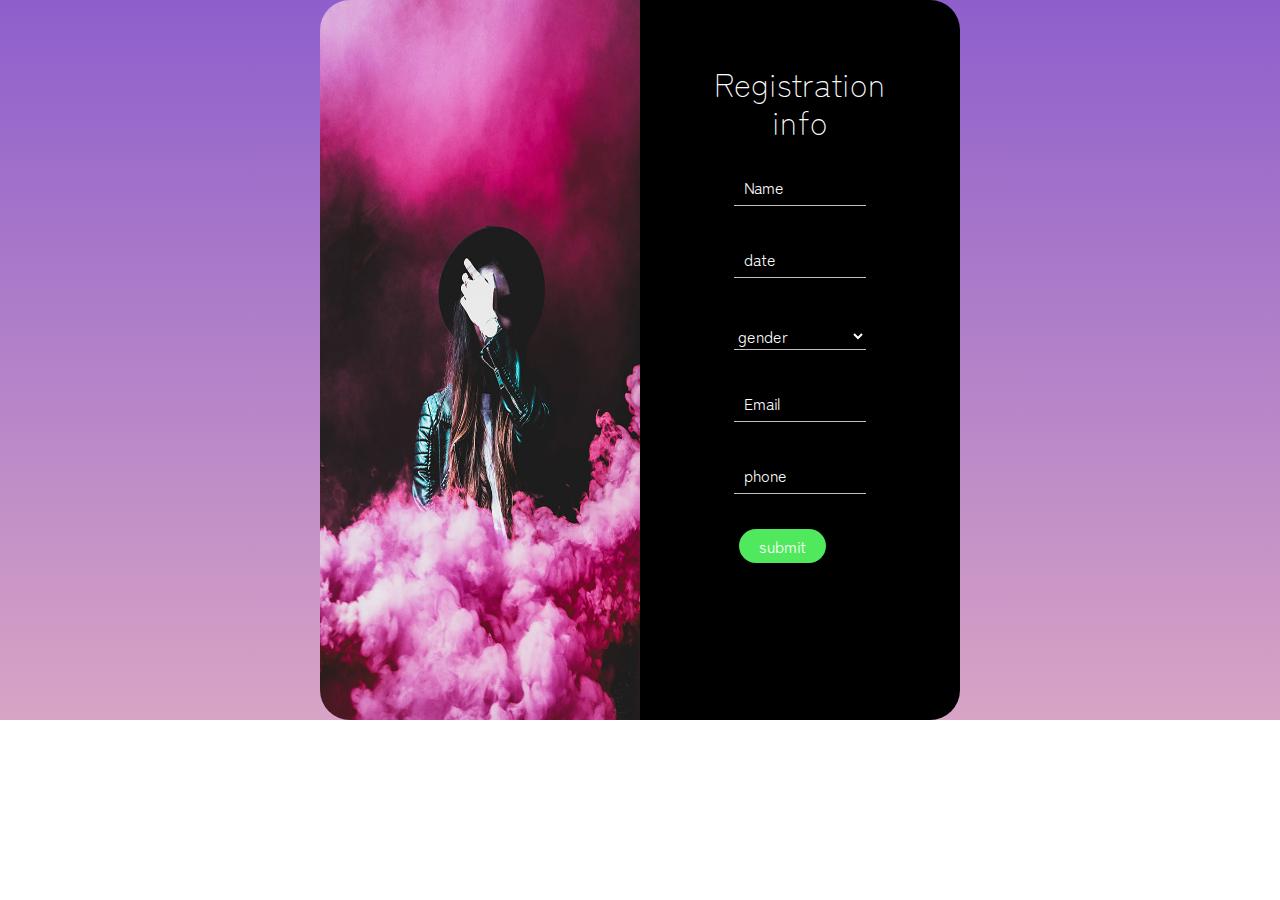
<file: index.html>
<!DOCTYPE html>
<html lang="en">

<head>
    <meta charset="UTF-8">
    <meta http-equiv="X-UA-Compatible" content="IE=edge">
    <meta name="viewport" content="width=device-width, initial-scale=1.0">
    <link rel="stylesheet" href="./css/bootstrap.min.css">
    <link rel="preconnect" href="https://fonts.googleapis.com">
    <link rel="preconnect" href="https://fonts.gstatic.com" crossorigin>
    <link href="https://fonts.googleapis.com/css2?family=Zen+Maru+Gothic:wght@300&display=swap" rel="stylesheet">
    <link rel="stylesheet" href="./css/css.css">

    <title>Document</title>

</head>

<body>
    <!-- main container section -->
    <div class="col-xl-6 col-10 main-container">
        <!-- left side div section -->
        <div class="col-xl-6 hidden-sm left-side">
            <img src="./img/image1.jpg" alt="img">
        </div>
        <!-- end of left side div section -->
        <!-- right side div section start -->
        <div class="col-12 col-xl-6 col-xs-12 right-side">
            <!-- right side title -->
            <h1>Registration info</h1>
            <!-- name field section -->
            <div class="container col-11">
            <div class="wrapper" onclick="hideLabel('#name-label')">
                <input type="text" required>
                <label id="name-label" for="">Name</label>
            </div>
            <!-- date field section -->
            <div class="wrapper">
                <input id="t" type="text" onclick="hideElement('#date-label')" required>
                <label id="date-label" for="">date</label>
            </div>
            <!-- gender field section -->
            <div class="wrapper" onclick="hideLabel('#name-label')">
                <select class="" name="" id="">
                    <option value="1">gender</option>
                    <option value="2">male</option>
                    <option value="3">female</option>
                </select>
            </div>
            <!-- email field section -->
            <div class="wrapper" onclick="hideLabel('#email-label')">
                <input type="email" required>
                <label id="email-label" for="">Email</label>
            </div>
            <!-- phone field section -->
            <div class="wrapper" onclick="hideLabel('#phone-label')">
                <input type="text" required>
                <label id="phone-label" for="">phone</label>
            </div>
            <!-- submit btn -->
            <button><a href="#"> submit</a></button>
        </div>
    </div>
        <!-- end of right side div -->
    </div>
    <!-- end of main container -->
    <script>
        // date field function
        function hideElement(id) {
            console.log(id)
            document.querySelector(id).style.display = 'none';
            document.querySelector('#t')['type'] = 'date';
        }
        // text fields function
        function hideLabel(id) {
            document.querySelector(id).style.display = 'none';
        }

    </script>
</body>

</html>
</file>
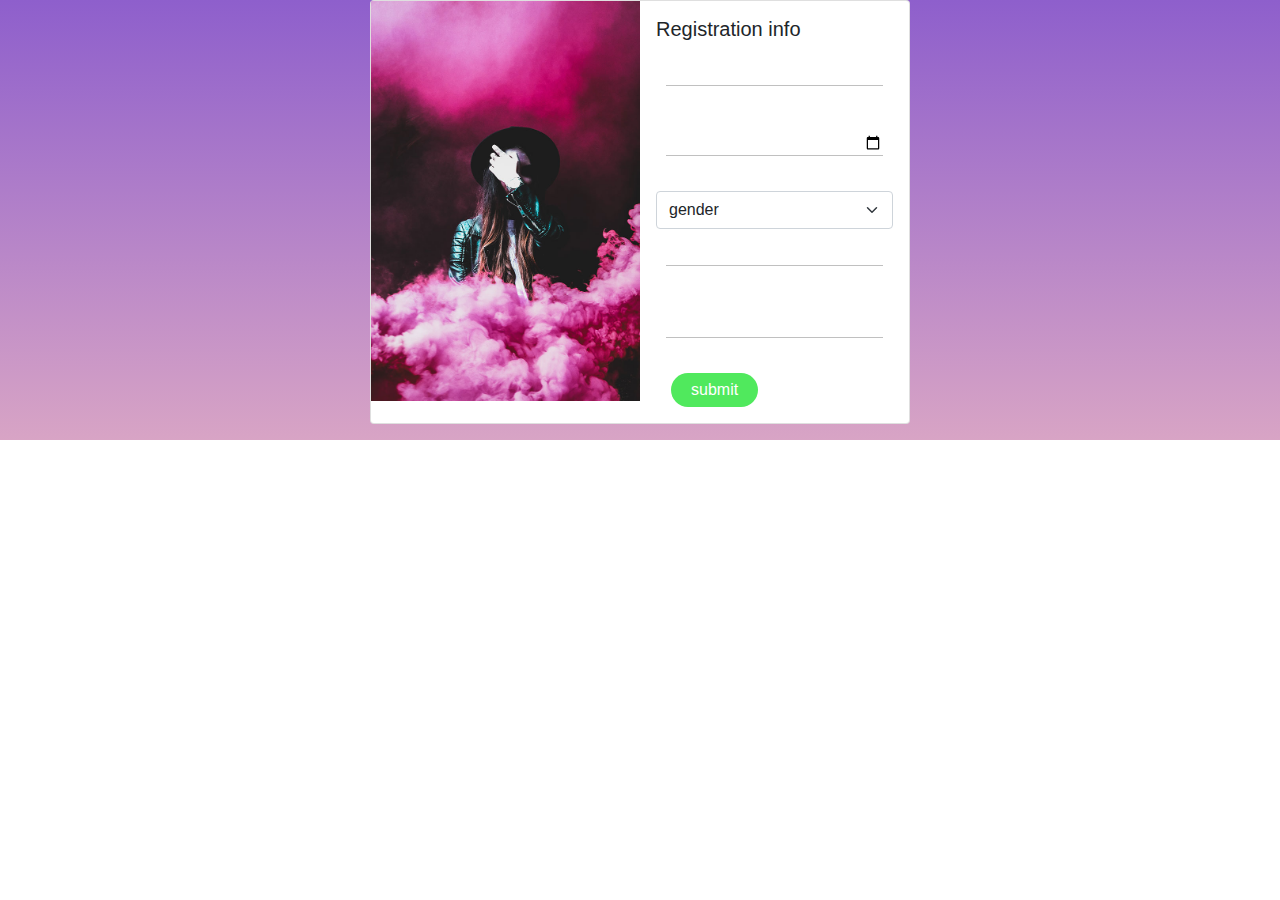
<file: html.html>
<!DOCTYPE html>
<html lang="en">
<head>
    <meta charset="UTF-8">
    <meta http-equiv="X-UA-Compatible" content="IE=edge">
    <meta name="viewport" content="width=device-width, initial-scale=1.0">
    <link rel="stylesheet" href="../css/bootstrap.min.css">
    <link rel="stylesheet" href="../css/css.css">
    
    <title>Document</title>
</head>
<body>
    
    <div class="container-xl d-flex justify-content-center align-items-center">
    <div class="card mb-3" style="max-width: 540px;">
        <div class="row g-0 ">
            <div class="col-md-6 xs-auto d-none d-xl-block">
                <img src="../img/image1.jpg" class="img-fluid img-b-r   d-none d-xl-block" alt="img">
                <!-- xs-auto md-auto -->
            </div>
            <div class="col-md-6">
                <div class="card-body d-md-blck">
                    <h5 class="card-title">Registration info</h5>
                    <div class="wrapper">
                            <input type="text" required>
                            <label for="">Name</label>
                    </div>
                    <div class="wrapper">
                        <input type="date" required>
                        <label for="">date</label>
                    </div>
                    <select class="form-select col-s-6" aria-label="Default select example">
                        <option selected>gender</option>
                        <option value="1">male</option>
                        <option value="2">female</option>
                        
                    </select>
                    <div class="wrapper">
                        <input type="email" required>
                        <label for="">Email</label>
                    </div>
                    <div class="wrapper">
                        <input type="text" required>
                        <label for="">phone</label>
                    </div>
                    <button><a href="#"> submit</a></button>

                    <!-- <p class="card-text">This is a wider card with supporting text below as a natural lead-in to additional
                        content. This content is a little bit longer.</p>
                    <p class="card-text"><small class="text-muted">Last updated 3 mins ago</small></p> -->
                </div>
            </div>
        </div>
    </div>
</div>
</body>
</html>
</file>
<file: css/css.css>
/* body styling */
body {
     background-image: linear-gradient(to top, #d8a4c5 0%, #8e5fcc 100%);
     background-repeat: no-repeat;
     height: 100%;
     background-size: cover;
     display: flex;
     justify-content: center;
     align-content: center;
     word-wrap: none;
     font-family: 'Zen Maru Gothic', sans-serif;
     
 }
 /* main-container styling */
 .main-container{
    display: flex;
    position: relative;
    top: 10%;
    height: 80vh;
    
 }
 /* leftside styling */
.left-side img{
    width: 100%;
    height: 100%;
    border-top-left-radius:30px ;
    border-bottom-left-radius:30px ;

}
/* right-side div styling */
.right-side{
    background-color: black;
    color: white;
    padding: 4rem;
    border-bottom-right-radius:30px ;
    border-top-right-radius:30px ;
     possition:relative;

}
.right-side h1{
    font-size: 2rem;
    text-align: center;
    font-weight: lighter;
    padding-bottom: 20px;
}
/* form styling */
.container{
position: relative;
height: 100%;
overflow: hidden;}
.wrapper{
    
    background-color: rgba(0, 0, 0, 0);
    padding: 10px;
    padding-bottom: 35px;
    position: relative;
    
   
    
}
.wrapper input{
    border: none;
    font-size: 16px ;
    border-bottom: 1px solid silver;
    background: none;
    color: white;
    width: 100%;
    
    
}

.wrapper input:focus{
    outline: none;
    
}
.wrapper input:focus ~ label{
    transform: translateY(-20px);
    transition: 0.7s;
}
.wrapper label{
    position: absolute;
    top: 6px;
    left: 20px;
    color: white;
}
/* date field */
.wrapper-date{
    
    background-color: rgba(0, 0, 0, 0);
    padding: 10px;
    margin-top: 10px;
    position: relative;
   
    
}
.wrapper-date input{
    border: none;
    font-size: 16px ;
    border-bottom: 1px solid silver;
    background: none;
    color: white;
    width: 12rem;
    
    
}
.wrapper-date input[type='date']{
    display: none;
}
.wrapper-date input:focus{
    outline: none;
    
}
.wrapper-date input:focus ~ label{
    transform: translateY(-20px);
    transition: 0.7s;
}
.wrapper-date label{
    position: absolute;
    top: 6px;
    left: 20px;
    color: white;
}



.wrapper select {

    font-size: 16px;
    font-weight: 400;
    line-height: 1.5;
    color: white;
    background: none;
    outline: none;
    box-shadow: none;
    border: none;
    border-bottom: 1px solid silver;
    width: 100%;
    

}
.wrapper select :focus{
    box-shadow: none;
    
}
.wrapper select  option{
    color: black;
}
button{
    border-radius: 30px;
    background-color: rgb(80, 233, 93);
    padding: 5px 20px ;
    margin-left: 15px;
    
    border: none;
}
button a{
    text-decoration: none;
    color: white;
}

/* media query */
@media screen and (min-width: 320px) and (max-width: 1185px) { 
    .right-side{
   border-radius: 30px;

}
 }
@media screen and (min-height: 50) and (max-height: 1185px) { 
    .container{
   overflow: hidden;

}
 }
</file>
